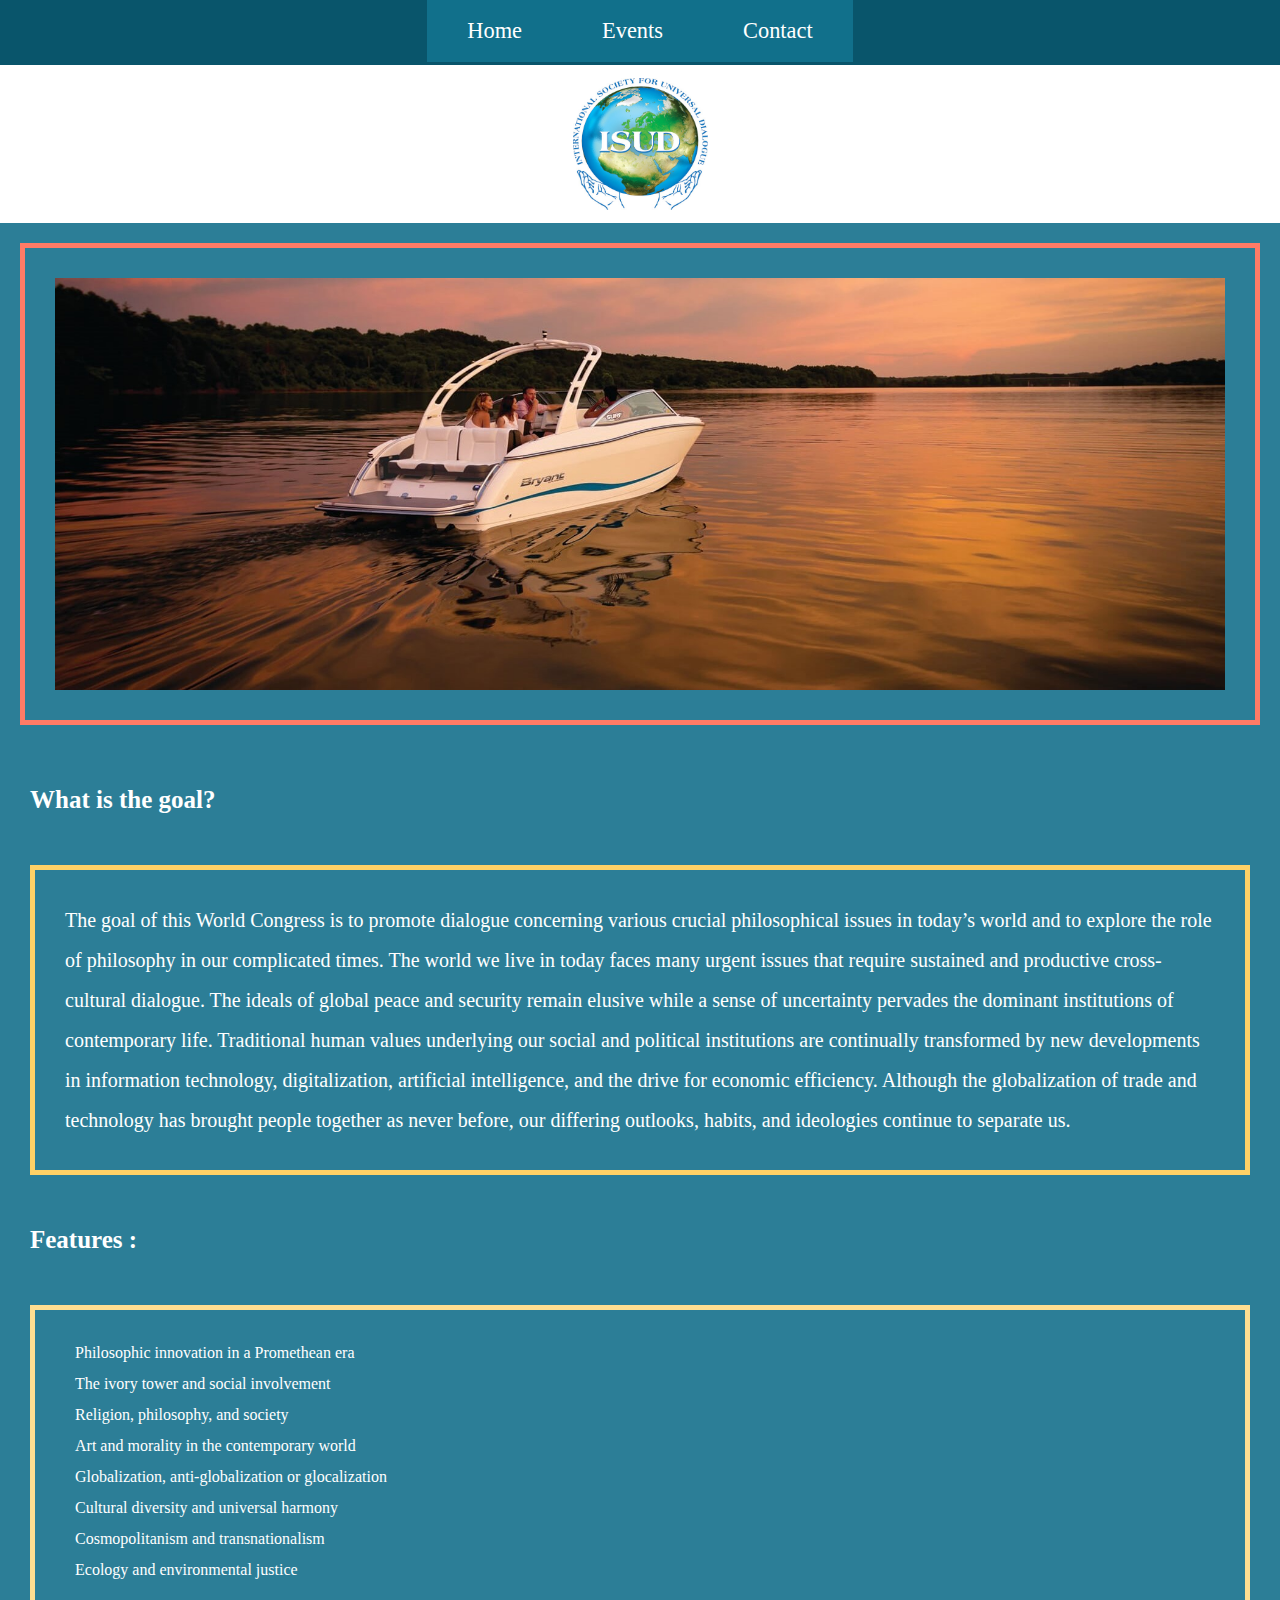
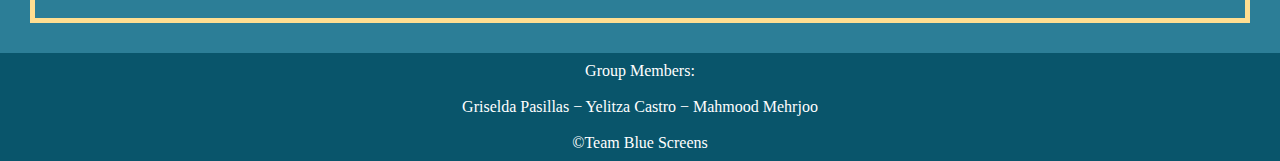
<file: index.html>
<!DOCTYPE html>
<html lang="en">
  <head>
    <meta charset="utf-8"/>
    <meta name="viewport" content="width=device-width,initial-scale=1.0,shrink-to-fit=no"/>
    <link rel="stylesheet" type="text/css" href="css/style.css">
    <link rel="stylesheet" type="text/css" href="css/reset.css">
    <link rel="icon" href="pic/ico.ico"/>
    <title>International Society for Universal Dialogue</title>
  </head>
  <body id="home">
    <header>
      <div class="logo">
      <img src="pic/gl.jpg" alt="globe" class="logo-header">
      </div>
      <nav class="navb">
      <ul>
          <li><a class="active" href="index.html">Home</a></li>
          <li><a href="event.html">Events</a></li>
          <li><a href="contact.html">Contact</a></li>
      </ul>
      </nav>
    </header>
    <main>
      <div id="slider">
        <img class="slides" src="pic/boat.jpg" alt="boat">
        <img class="slides" src="pic/family.jpg" alt="family">
        <img class="slides" src="pic/hope.jpg" alt="hope">
        <img class="slides" src="pic/nature.jpg" alt="nature">
      </div>
      <div id="itmd">
        <h2>What is the goal?</h2>
        <p>The goal of this World Congress is to promote dialogue concerning various crucial philosophical issues in today’s world and to explore the role of philosophy in our complicated times. The world we live in today faces many urgent issues that require sustained and productive cross-cultural dialogue. The ideals of global peace and security remain elusive while a sense of uncertainty pervades the dominant institutions of contemporary life. Traditional human values underlying our social and political institutions are continually transformed by new developments in information technology, digitalization, artificial intelligence, and the drive for economic efficiency. Although the globalization of trade and technology has brought people together as never before, our differing outlooks, habits, and ideologies continue to separate us.</p>
        <h2>Features :</h2>
        <ul>
          <li>Philosophic innovation in a Promethean era </li>
          <li>The ivory tower and social involvement </li>
          <li>Religion, philosophy, and society</li>
          <li>Art and morality in the contemporary world </li>
          <li>Globalization, anti-globalization or glocalization </li>
          <li>Cultural diversity and universal harmony </li>
          <li>Cosmopolitanism and transnationalism</li>
          <li>Ecology and environmental justice</li>
        </ul>
      </div>
    </main>
    <footer>
      <p>Group Members:</p>
      <p>Griselda Pasillas &minus;
        Yelitza Castro &minus;
        Mahmood Mehrjoo</p>
      <p>©Team Blue Screens</p>
      <script src="js/script.js"></script>
    </footer>
  </body>
  </html>
</file>
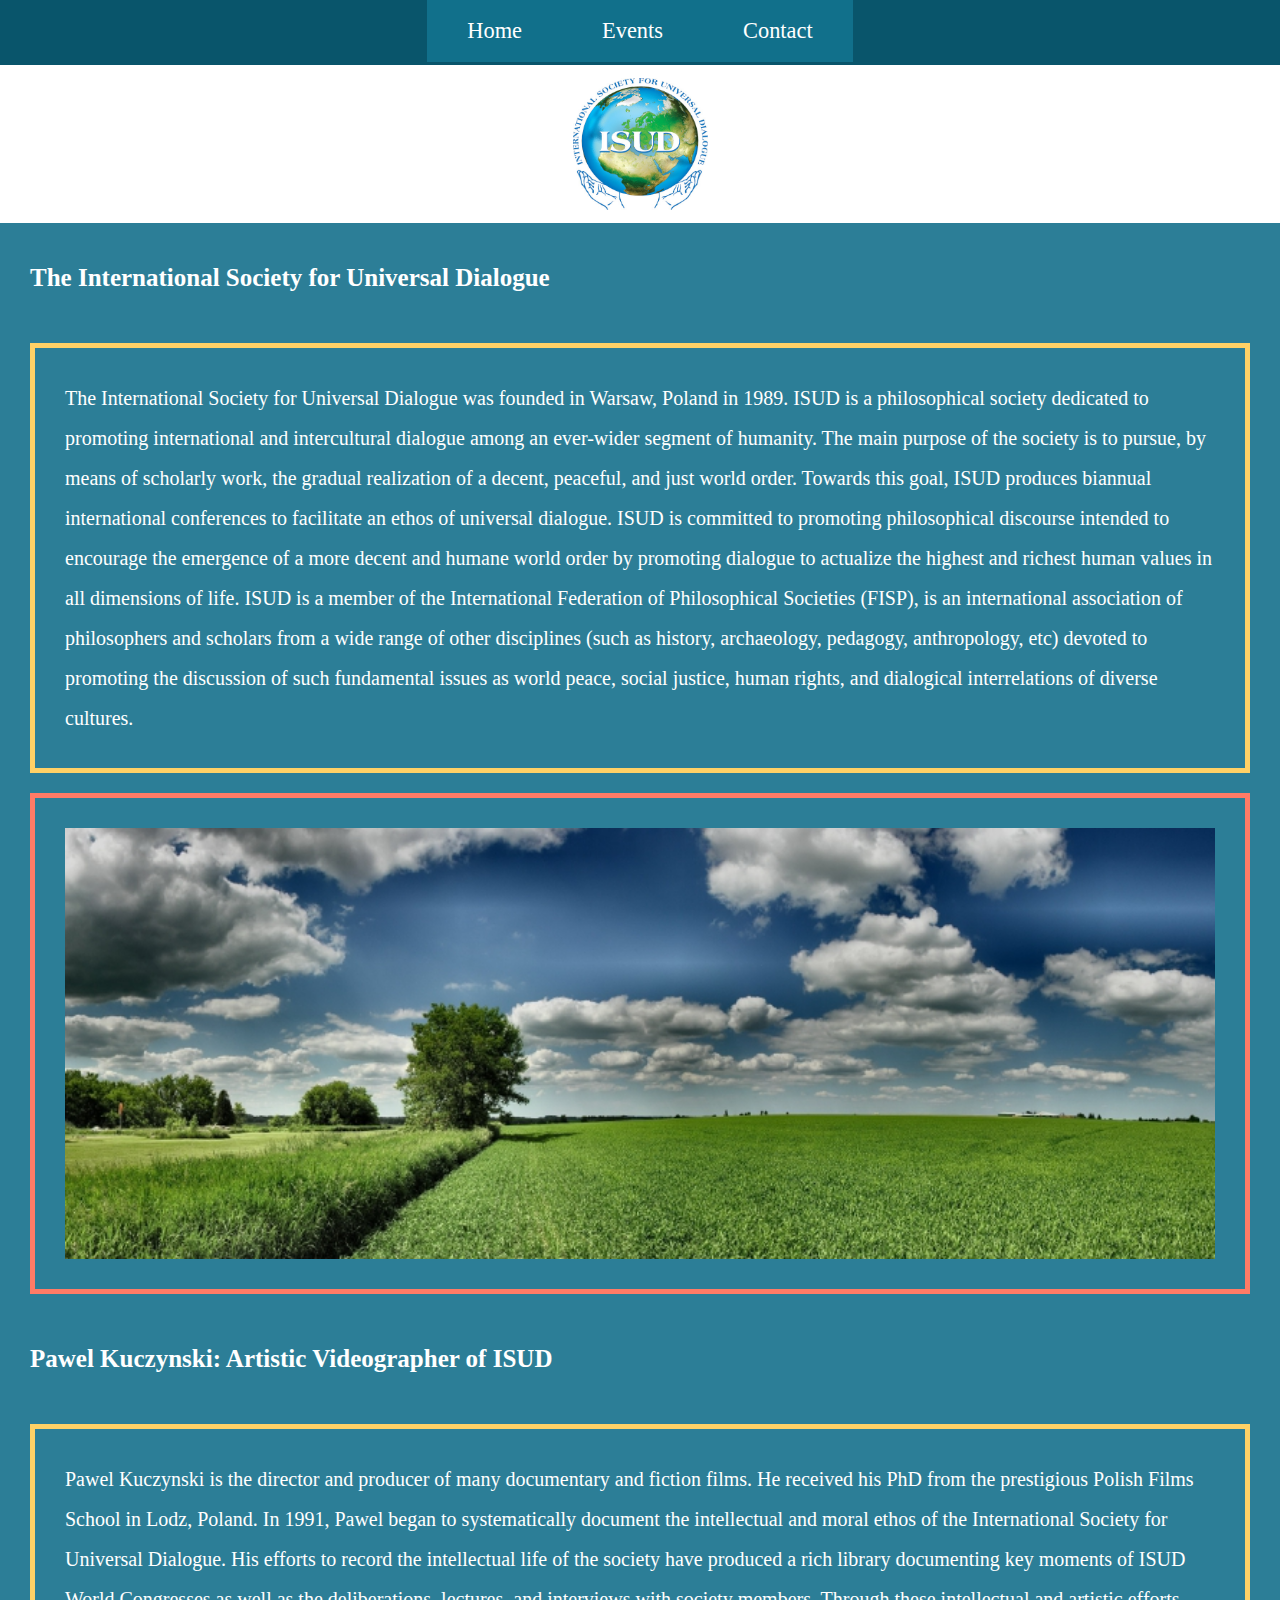
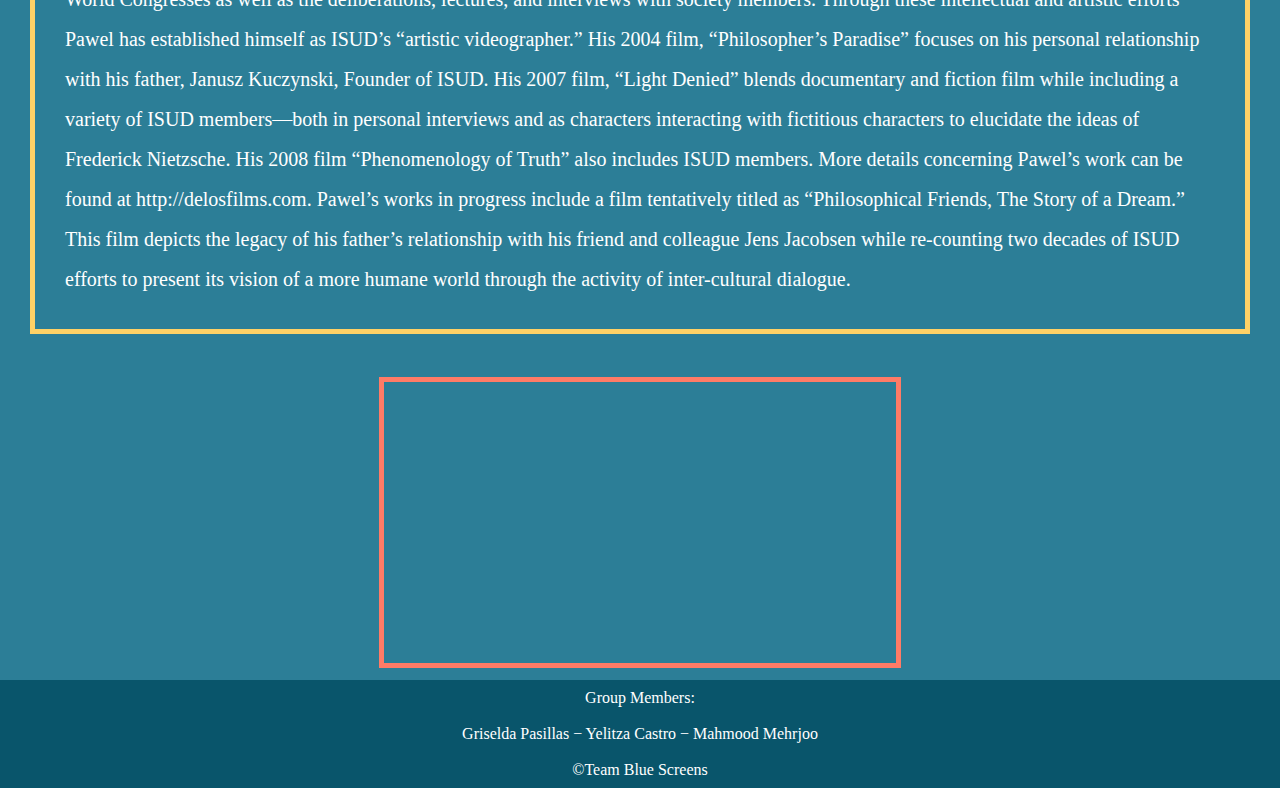
<file: event.html>
<!DOCTYPE html>
<html lang="en">
  <head>
    <meta charset="utf-8"/>
    <meta name="viewport" content="width=device-width,initial-scale=1.0,shrink-to-fit=no"/>
    <link rel="stylesheet" type="text/css" href="css/style.css">
    <link rel="stylesheet" type="text/css" href="css/reset.css">
    <script src="js/script.js"></script>
    <link rel="icon" href="pic/ico.ico"/>
    <title>International Society for Universal Dialogue</title>
  </head>
  <body id="home">
    <header>
      <div class="logo">
        <img src="pic/gl.jpg" alt="globe" class="logo-header">
      </div>
      <nav class="navb">
        <ul>
          <li><a class="active" href="index.html">Home</a></li>
          <li><a href="event.html">Events</a></li>
          <li><a href="contact.html">Contact</a></li>
        </ul>
      </nav>
    </header>
    <div id="itmd">
      <h2>The International Society for Universal Dialogue</h2>
      <p>
         The International Society for Universal Dialogue was founded in Warsaw, Poland in 1989. ISUD is a philosophical society dedicated to promoting international and intercultural dialogue among an ever-wider segment of humanity. The main purpose of the society is to pursue, by means of scholarly work, the gradual realization of a decent, peaceful, and just world order. Towards this goal, ISUD produces biannual international conferences to facilitate an ethos of universal dialogue. ISUD is committed to promoting philosophical discourse intended to encourage the emergence of a more decent and humane world order by promoting dialogue to actualize the highest and richest human values in all dimensions of life. ISUD is a member of the International Federation of Philosophical Societies (FISP), is an international association of philosophers and scholars from a wide range of other disciplines (such as history, archaeology, pedagogy, anthropology, etc) devoted to promoting the discussion of such fundamental issues as world peace, social justice, human rights, and dialogical interrelations of diverse cultures.
      </p>
      <div id="slider">
        <img class="slides" src="pic/nature.jpg" alt="nature">
        <img class="slides" src="pic/parents.jpg" alt="parents">
        <img class="slides" src="pic/peace.jpg" alt="peace">
        <img class="slides" src="pic/friend.png" alt="friend">
      </div>
      <h2>Pawel Kuczynski: Artistic Videographer of ISUD</h2>
      <p>Pawel Kuczynski is the director and producer of many documentary and fiction films. He received his PhD from the prestigious Polish Films School in Lodz, Poland.
      In 1991, Pawel began to systematically document the intellectual and moral ethos of the International Society for Universal Dialogue. His efforts to record the intellectual life of the society have produced a rich library documenting key moments of ISUD World Congresses as well as the deliberations, lectures, and interviews with society members. Through these intellectual and artistic efforts Pawel has established himself as ISUD’s “artistic videographer.”
      His 2004 film, “Philosopher’s Paradise” focuses on his personal relationship with his father, Janusz Kuczynski, Founder of ISUD. His 2007 film, “Light Denied” blends documentary and fiction film while including a variety of ISUD members—both in personal interviews and as characters interacting with fictitious characters to elucidate the ideas of Frederick Nietzsche. His 2008 film “Phenomenology of Truth” also includes ISUD members. More details concerning Pawel’s work can be found at http://delosfilms.com.
      Pawel’s works in progress include a film tentatively titled as “Philosophical Friends, The Story of a Dream.” This film depicts the legacy of his father’s relationship with his friend and colleague Jens Jacobsen while re-counting two decades of ISUD efforts to present its vision of a more humane world through the activity of inter-cultural dialogue. </p>
    </div>
    <div id="itmdVideo">
      <iframe class="itmdVideo" src="https://www.youtube.com/embed/sF5n78x9LgE" allow="accelerometer; autoplay; encrypted-media; gyroscope; picture-in-picture" allowfullscreen></iframe>
    </div>
    <footer>
      <p>Group Members:</p>
      <p>Griselda Pasillas &minus;
        Yelitza Castro &minus;
        Mahmood Mehrjoo</p>
      <p>©Team Blue Screens</p>
      <script src="js/script.js"></script>
    </footer>
  </body>
</html>
</file>
<file: css/style.css>
/* Team Blue Screens
  Griselda Pasillas
  Yelitza Castro
  Mahmood Mehrjoo */

/*navbarbarigation Bar Styling*/
  .navb{
    width: 100%;
    position: fixed;
    background-color: #09556B;
    text-align: center;
    top:0;
    z-index: 99999;
  }
  
  .navb ul {
    list-style-type: none;
    margin: 0;
    padding: 0;
    background-color:  #11708B;
    display: inline-block;
    position: sticky;
    position: -webkit-sticky;
    top: 0;
  }
  
  .navb li {
    float: left;
    font-size: 1.2em;
  }
  
  .navb li a {
    display: block;
    color: white;
    text-align: center;
    padding: 12px 8px;
    text-decoration: none;
  }
  
  .navb a:hover {
    background-color: #75B7CA;
  }
  /*Background Color and Font*/
  body, html {
    background-color: #2C7E97;
    font-family:"Segoe UI", Helvetica, Tahoma, sans-serif;
    color: black;
  }
  /*header css*/
  header {
    background-color: #ffffff;
    font-family:"Segoe UI", Helvetica, Tahoma, sans-serif;
    color: black;
  }
  /*title css*/
  .title{
    text-align: center;
    font-weight: bold;
    font-size: 1.2em;
    margin-top: 5px;
    margin-bottom: 10px;
  }
  /*logo css*/
  .logo-header {
    margin-top: 50px;
    max-width: 135px;
    max-height: 132px;
    display: block;
    margin-left: auto;
    margin-right: auto;
    width: 50%;
    position: static;
    padding: 1%;
  }

  /*Slider CSS */
div#slider{
  max-width: 100%;
  max-height: 100%;
  margin: auto;
  overflow: hidden;
  position: relative;
  border: 5px solid #FF7B66;
  padding: 30px;
  margin: 20px;

}

.slides{
  width: 100%;
  height: 10%;
  margin-left: auto;
  margin-right: auto;
  display: inline-block;
}

  /* Footer css */
footer{
  background-color: #09556B;
  color: white;
  position: relative;
  left: 0;
  bottom: 0;
  width: 100%;
  text-align: center;
  padding-bottom: 20px;
  padding-top: 20px;
}
  
footer p {
  padding-top: 10px;
   padding-bottom: 10px;
}
  /*google map CSS*/
#map { 
  height: 250px;
  width: 86%;
   border: 5px solid #AC5B09;
  margin-top: 20px;
  margin-bottom: 20px;
  position: relative;
  margin-right: auto;
   margin-left: auto;
}

/*contact form CSS*/
#contact-form {
  padding: 20px;
  display:grid;
  grid-template-columns: repeat(2,1fr);
  grid-template-rows:auto;
  grid-column-gap:20px;
  margin: 2% auto;
  width: 96%;
  height: 500px;
  background: #ffffff;
  border-radius: 2px;
  box-shadow: 0 2px 4px;
}
.contact-team{
  grid-column-start:1;
  grid-column-end:3;
}

.left {
  text-align: center;
  box-sizing: border-box;
  grid-column-end:2;
  border: 5px solid #AC5B09;
}

.right{
  grid-column-end:3;
  grid-row-start:2;
  grid-row-end:3;
    
}
/*contact image CSS*/
.right_image img{
  display: block;
  max-width:83%;
}
  
.contact-team > h1 {
  margin: 0 0 20px 0;
  font-weight: 700;
  font-size: 22px;
  padding: 20px;
 }
    /*input CSS*/
input[type="text"] {
  font-family: inherit;
  display: block;
  text-align:center;
  box-sizing: border-box;
  margin-bottom: 40px;
  margin-left: 4.00em;
  padding: 4px;
  width: 220px;
  height: 32px;
  border: none;
  border-bottom: 1px solid #AAAAAA;
  font-weight: 400;
  font-size: 15px;
  transition: 0.2s ease;
 }
  
input[type="text"]:focus {
  border-bottom: 2px solid #BA27C4;
  transition: 0.2s ease;
 }

  /*submit CSS*/
input[type="submit"] {
  margin-top: 1em;
  font-family: inherit;
  margin-right: auto;
  width: 120px;
  height: 40px;
  background: #1F3798;
  border: none;
  border-radius: 2px;
  color: #FFF;
  font-weight: 500;
  text-transform: uppercase;
  transition: 0.1s ease;
  cursor: pointer;
 }
input[type="submit"]:hover, input[type="submit"]:focus  {
  opacity: 0.8;
  background-color: #8292D2;
  box-shadow: 0 2px 4px;
  transition: 0.1s ease;
 }


  /*Home Page CSS*/

div#itmd {
  background-size: cover;
  background-color: #2C7E97;
  color: white;
  padding: 10px;
  text-align: left;
}

div#itmd h1 {
  font-size: 1.2em;
  font-family: inherit;
  font-weight: bold;
  text-align: center;
  border: 5px solid #FFD166;
}
div#itmd h2 {
  font-size: 25px;
  font-weight: bold;
  padding: 20px;
  line-height: 2;
}
div#itmd p{
  font-size: 20px;
  line-height: 2;
  border: 5px solid #FFD166;
  padding: 30px;
  margin: 20px;
}

div#itmd ul{
  border: 5px solid #FFDE91;
  padding: 30px;
  margin: 20px;
}
div#itmd li{
  margin-left: 10px;
  margin-right: 10px;
  font-size: 16px;
  padding-bottom: 10px;
  line-height: 1;
  margin-top: 5px;
  text-align: justify;
}
  /*Home Page video CSS*/
div#itmdVideo{
  max-height: 50%;
  max-width: 96%;
  margin: auto;
  position: relative;
  padding-bottom: 56.25%;
  padding-top: 25px;
  margin-top: 1%;
  margin-bottom: 1%;
  border: 5px solid #FF7B66;
  
}
  /*Home Page video CSS*/
.itmdVideo{
  position: absolute;
  top: 0;
  left: 0;
  width: 100%;
  height: 100%;
  margin-left: auto;
  margin-right: auto;
  display: block;
}
  /*Larger Phones, Side View on Phones, and Small Tablet Screen Size*/
  @media screen and (min-width: 480px) {
    form > label
    {
      text-align: center;
      width: 100%;
    }
    .navb li a {
      padding: 12px 16px;
    }
    .navb li {
      font-size: 1.4em;
    }
    div#itmdVideo{
      max-width: 70%;
      padding-bottom: 40%;
    }
    footer{
      padding-top: 30px;
      padding-bottom: 30px;
    }
    #itmd {
      text-align: left;
      font-size: 1.125em;
    }
    #contact-form {
      width: 100%;
    }
  }

  /*Tablets, Small laptops*/
  @media screen and (min-width: 768px){
    .logo-header{
      margin-top: 55px;
    }
    .navb li a {
      padding: 15px 30px;
    }
    footer{
      padding-top: 35px;
      padding-bottom: 35px;
    }
    div#itmdVideo{
      max-width: 60%;
      padding-bottom: 30%;
    }
    #contact-form {
      width: 80%;
    }
  }

  /*Desktops, Large Monitors*/
  @media screen and (min-width: 1024px){
    .logo-header{
      margin-top: 65px;
    }
    .navb li a {
      padding: 20px 40px;
    }
    h1{
      font-size: 1.728em;
    }
    h2{
      font-size: 1.0em;
    }
    p{
      font-size: 1.2em;
     }
     div#itmdVideo{
      max-width: 40%;
      padding-bottom: 20%;
    }
    footer{
      padding-top: 40px;
      padding-bottom: 40px;
    }
    #itmd {
      margin-right: auto;
      margin-left: auto;
      max-width: 72.444em;
    }
    #map {
      max-width: 72.444em;
    }
    #contact-form {
      max-width: 40.444em;
    }
  }
</file>
